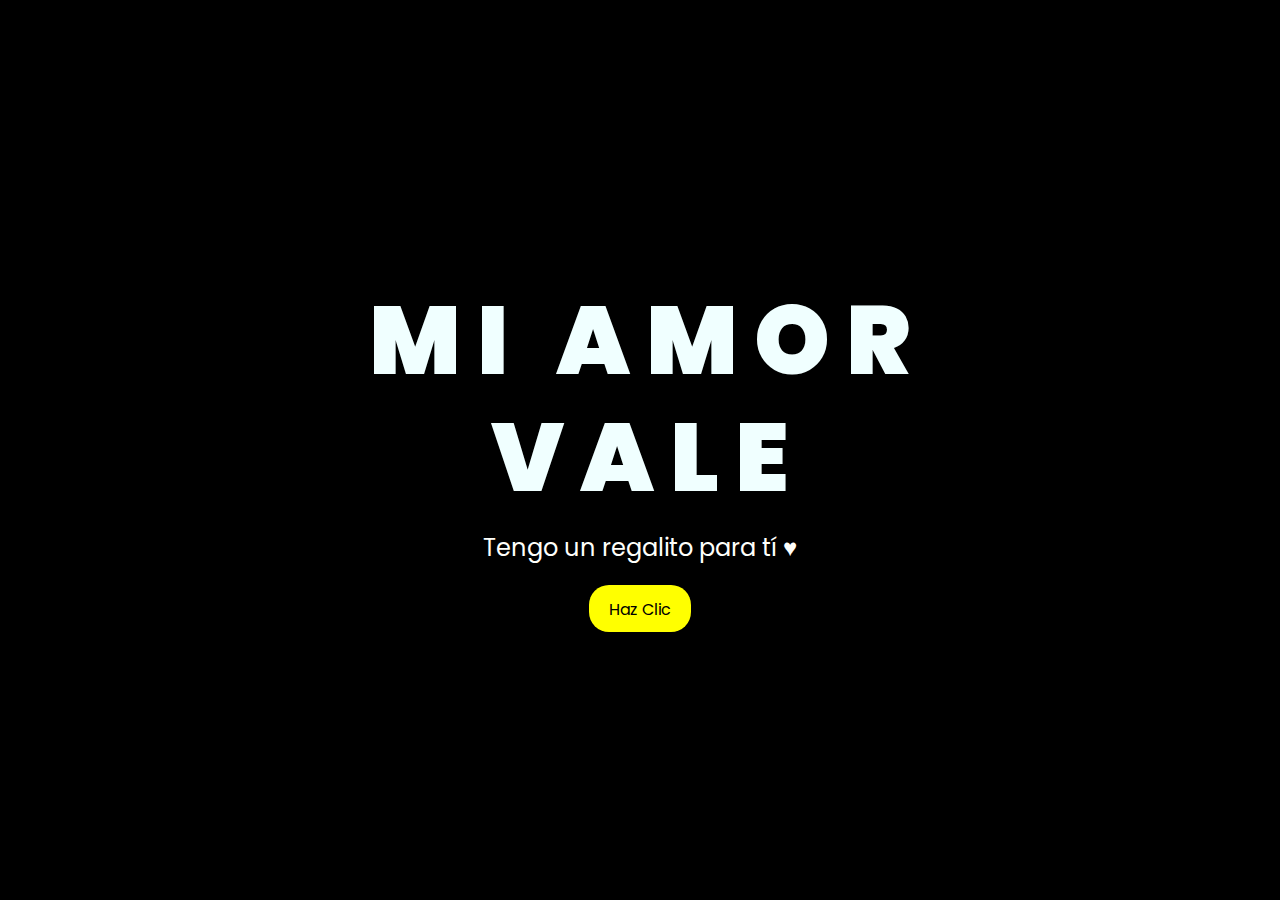
<file: index.html>
<!DOCTYPE html>
<html lang="en">

<head>
    <meta charset="UTF-8">
    <meta http-equiv="X-UA-Compatible" content="IE=edge">
    <meta name="viewport" content="width=device-width, initial-scale=1.0">
    <link rel="stylesheet" href="css/style.css">
    <link rel="icon" href="img/flowers.png" type="image/x-icon">
    <title>FLORES</title>
</head>

<body>
    <div class="greetings">

        <span>M</span>
        <span>I</span>
        &nbsp;
        <span>A</span>
        <span>M</span>
        <span>O</span>
        <span>R</span>

    </div>
    <div class="greetings np">

        <span>V</span>
        <span>A</span>
        <span>L</span>
        <span>E</span>
    </div>

    <div class="greetings">
        <span></span>
        <span></span>
        <span></span>
        <span></span>
        <span></span>
        <span></span>
        <span></span>
    </div>

    <div class="description">
        <span>Tengo un regalito para tí ♥</span>
    </div>
    <div class="button">
        <button>
            <a href="FLORES.html">Haz Clic</a>
        </button>

    </div>
</body>

</html>
</file>
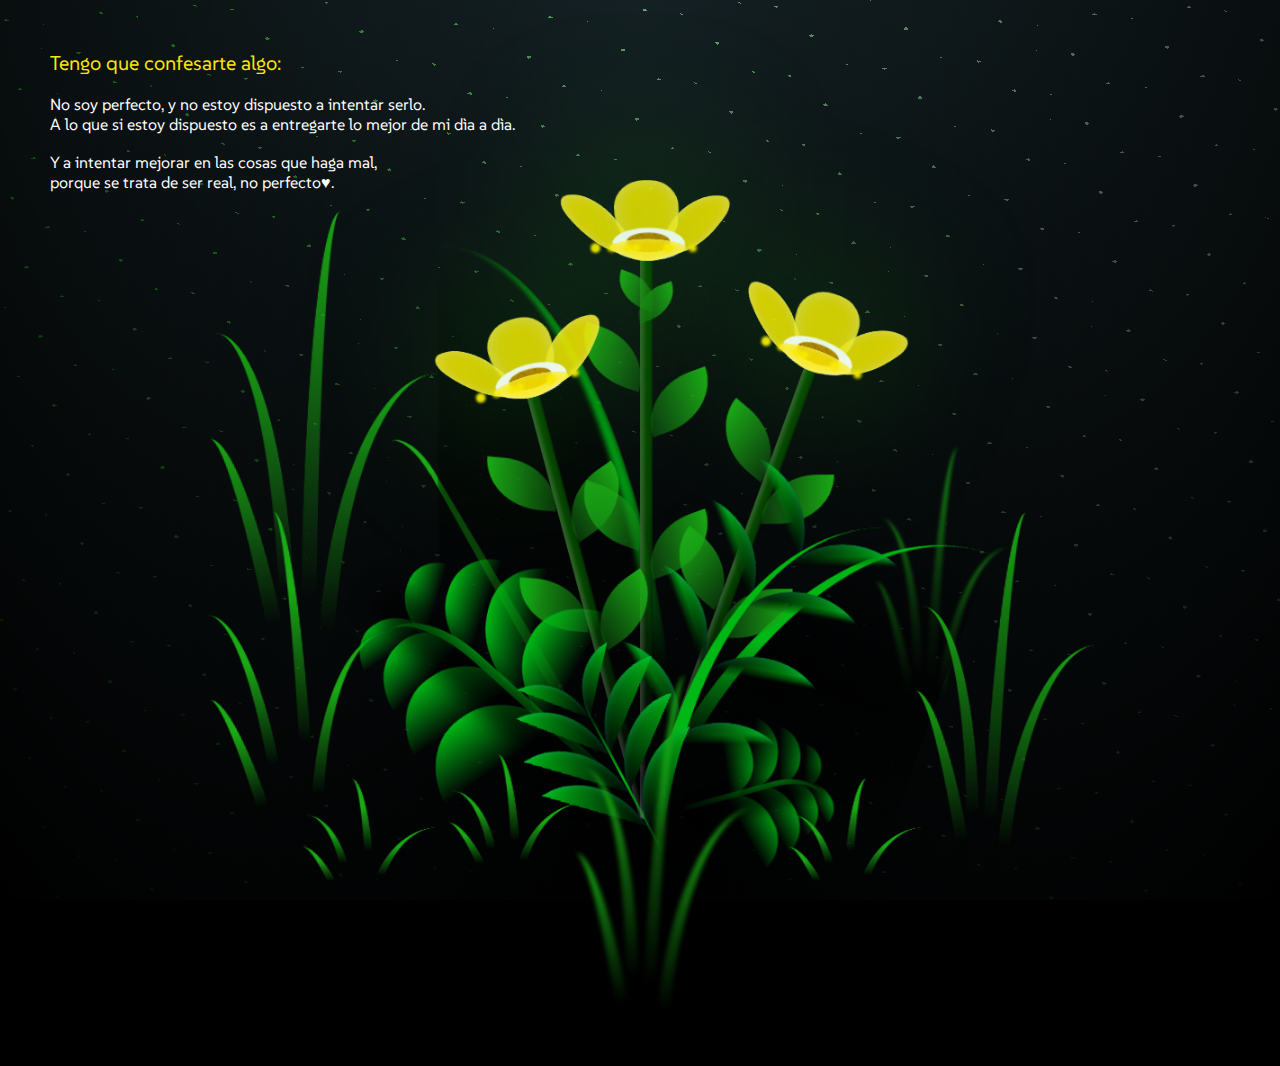
<file: FLORES.html>
<!DOCTYPE html>
<html lang="en">

<head>
  <meta charset="UTF-8">
  <meta http-equiv="X-UA-Compatible" content="IE=edge">
  <meta name="viewport" content="width=device-width, initial-scale=1.0">
  <link rel="stylesheet" href="css/main.css">
  <link rel="icon" href="img/flowers.png" type="image/x-icon">
  <title>FLORES</title>
</head>

<body class="container">

  <div class="night">
    <p>Tengo que confesarte algo:</p>
    <br>
    <p>No soy perfecto, y no estoy dispuesto a intentar serlo.</p>
    <p>A lo que si estoy dispuesto es a entregarte lo mejor de mi dìa a dìa.</p>
    <br>
    <p>Y a intentar mejorar en las cosas que haga mal,</p>
    <p>porque se trata de ser real, no perfecto♥.</p>
  </div>

  <div class="flowers">
    <div class="flower flower--1">
      <div class="flower__leafs flower__leafs--1">
        <div class="flower__leaf flower__leaf--1"></div>
        <div class="flower__leaf flower__leaf--2"></div>
        <div class="flower__leaf flower__leaf--3"></div>
        <div class="flower__leaf flower__leaf--4"></div>
        <div class="flower__white-circle"></div>

        <div class="flower__light flower__light--1"></div>
        <div class="flower__light flower__light--2"></div>
        <div class="flower__light flower__light--3"></div>
        <div class="flower__light flower__light--4"></div>
        <div class="flower__light flower__light--5"></div>
        <div class="flower__light flower__light--6"></div>
        <div class="flower__light flower__light--7"></div>
        <div class="flower__light flower__light--8"></div>

      </div>
      <div class="flower__line">
        <div class="flower__line__leaf flower__line__leaf--1"></div>
        <div class="flower__line__leaf flower__line__leaf--2"></div>
        <div class="flower__line__leaf flower__line__leaf--3"></div>
        <div class="flower__line__leaf flower__line__leaf--4"></div>
        <div class="flower__line__leaf flower__line__leaf--5"></div>
        <div class="flower__line__leaf flower__line__leaf--6"></div>
      </div>
    </div>

    <div class="flower flower--2">
      <div class="flower__leafs flower__leafs--2">
        <div class="flower__leaf flower__leaf--1"></div>
        <div class="flower__leaf flower__leaf--2"></div>
        <div class="flower__leaf flower__leaf--3"></div>
        <div class="flower__leaf flower__leaf--4"></div>
        <div class="flower__white-circle"></div>

        <div class="flower__light flower__light--1"></div>
        <div class="flower__light flower__light--2"></div>
        <div class="flower__light flower__light--3"></div>
        <div class="flower__light flower__light--4"></div>
        <div class="flower__light flower__light--5"></div>
        <div class="flower__light flower__light--6"></div>
        <div class="flower__light flower__light--7"></div>
        <div class="flower__light flower__light--8"></div>

      </div>
      <div class="flower__line">
        <div class="flower__line__leaf flower__line__leaf--1"></div>
        <div class="flower__line__leaf flower__line__leaf--2"></div>
        <div class="flower__line__leaf flower__line__leaf--3"></div>
        <div class="flower__line__leaf flower__line__leaf--4"></div>
      </div>
    </div>

    <div class="flower flower--3">
      <div class="flower__leafs flower__leafs--3">
        <div class="flower__leaf flower__leaf--1"></div>
        <div class="flower__leaf flower__leaf--2"></div>
        <div class="flower__leaf flower__leaf--3"></div>
        <div class="flower__leaf flower__leaf--4"></div>
        <div class="flower__white-circle"></div>

        <div class="flower__light flower__light--1"></div>
        <div class="flower__light flower__light--2"></div>
        <div class="flower__light flower__light--3"></div>
        <div class="flower__light flower__light--4"></div>
        <div class="flower__light flower__light--5"></div>
        <div class="flower__light flower__light--6"></div>
        <div class="flower__light flower__light--7"></div>
        <div class="flower__light flower__light--8"></div>

      </div>
      <div class="flower__line">
        <div class="flower__line__leaf flower__line__leaf--1"></div>
        <div class="flower__line__leaf flower__line__leaf--2"></div>
        <div class="flower__line__leaf flower__line__leaf--3"></div>
        <div class="flower__line__leaf flower__line__leaf--4"></div>
      </div>
    </div>

    <div class="grow-ans" style="--d:1.2s">
      <div class="flower__g-long">
        <div class="flower__g-long__top"></div>
        <div class="flower__g-long__bottom"></div>
      </div>
    </div>

    <div class="growing-grass">
      <div class="flower__grass flower__grass--1">
        <div class="flower__grass--top"></div>
        <div class="flower__grass--bottom"></div>
        <div class="flower__grass__leaf flower__grass__leaf--1"></div>
        <div class="flower__grass__leaf flower__grass__leaf--2"></div>
        <div class="flower__grass__leaf flower__grass__leaf--3"></div>
        <div class="flower__grass__leaf flower__grass__leaf--4"></div>
        <div class="flower__grass__leaf flower__grass__leaf--5"></div>
        <div class="flower__grass__leaf flower__grass__leaf--6"></div>
        <div class="flower__grass__leaf flower__grass__leaf--7"></div>
        <div class="flower__grass__leaf flower__grass__leaf--8"></div>
        <div class="flower__grass__overlay"></div>
      </div>
    </div>

    <div class="growing-grass">
      <div class="flower__grass flower__grass--2">
        <div class="flower__grass--top"></div>
        <div class="flower__grass--bottom"></div>
        <div class="flower__grass__leaf flower__grass__leaf--1"></div>
        <div class="flower__grass__leaf flower__grass__leaf--2"></div>
        <div class="flower__grass__leaf flower__grass__leaf--3"></div>
        <div class="flower__grass__leaf flower__grass__leaf--4"></div>
        <div class="flower__grass__leaf flower__grass__leaf--5"></div>
        <div class="flower__grass__leaf flower__grass__leaf--6"></div>
        <div class="flower__grass__leaf flower__grass__leaf--7"></div>
        <div class="flower__grass__leaf flower__grass__leaf--8"></div>
        <div class="flower__grass__overlay"></div>
      </div>
    </div>

    <div class="grow-ans" style="--d:2.4s">
      <div class="flower__g-right flower__g-right--1">
        <div class="leaf"></div>
      </div>
    </div>

    <div class="grow-ans" style="--d:2.8s">
      <div class="flower__g-right flower__g-right--2">
        <div class="leaf"></div>
      </div>
    </div>

    <div class="grow-ans" style="--d:2.8s">
      <div class="flower__g-front">
        <div class="flower__g-front__leaf-wrapper flower__g-front__leaf-wrapper--1">
          <div class="flower__g-front__leaf"></div>
        </div>
        <div class="flower__g-front__leaf-wrapper flower__g-front__leaf-wrapper--2">
          <div class="flower__g-front__leaf"></div>
        </div>
        <div class="flower__g-front__leaf-wrapper flower__g-front__leaf-wrapper--3">
          <div class="flower__g-front__leaf"></div>
        </div>
        <div class="flower__g-front__leaf-wrapper flower__g-front__leaf-wrapper--4">
          <div class="flower__g-front__leaf"></div>
        </div>
        <div class="flower__g-front__leaf-wrapper flower__g-front__leaf-wrapper--5">
          <div class="flower__g-front__leaf"></div>
        </div>
        <div class="flower__g-front__leaf-wrapper flower__g-front__leaf-wrapper--6">
          <div class="flower__g-front__leaf"></div>
        </div>
        <div class="flower__g-front__leaf-wrapper flower__g-front__leaf-wrapper--7">
          <div class="flower__g-front__leaf"></div>
        </div>
        <div class="flower__g-front__leaf-wrapper flower__g-front__leaf-wrapper--8">
          <div class="flower__g-front__leaf"></div>
        </div>
        <div class="flower__g-front__line"></div>
      </div>
    </div>

    <div class="grow-ans" style="--d:3.2s">
      <div class="flower__g-fr">
        <div class="leaf"></div>
        <div class="flower__g-fr__leaf flower__g-fr__leaf--1"></div>
        <div class="flower__g-fr__leaf flower__g-fr__leaf--2"></div>
        <div class="flower__g-fr__leaf flower__g-fr__leaf--3"></div>
        <div class="flower__g-fr__leaf flower__g-fr__leaf--4"></div>
        <div class="flower__g-fr__leaf flower__g-fr__leaf--5"></div>
        <div class="flower__g-fr__leaf flower__g-fr__leaf--6"></div>
        <div class="flower__g-fr__leaf flower__g-fr__leaf--7"></div>
        <div class="flower__g-fr__leaf flower__g-fr__leaf--8"></div>
      </div>
    </div>

    <div class="long-g long-g--0">
      <div class="grow-ans" style="--d:3s">
        <div class="leaf leaf--0"></div>
      </div>
      <div class="grow-ans" style="--d:2.2s">
        <div class="leaf leaf--1"></div>
      </div>
      <div class="grow-ans" style="--d:3.4s">
        <div class="leaf leaf--2"></div>
      </div>
      <div class="grow-ans" style="--d:3.6s">
        <div class="leaf leaf--3"></div>
      </div>
    </div>

    <div class="long-g long-g--1">
      <div class="grow-ans" style="--d:3.6s">
        <div class="leaf leaf--0"></div>
      </div>
      <div class="grow-ans" style="--d:3.8s">
        <div class="leaf leaf--1"></div>
      </div>
      <div class="grow-ans" style="--d:4s">
        <div class="leaf leaf--2"></div>
      </div>
      <div class="grow-ans" style="--d:4.2s">
        <div class="leaf leaf--3"></div>
      </div>
    </div>

    <div class="long-g long-g--2">
      <div class="grow-ans" style="--d:4s">
        <div class="leaf leaf--0"></div>
      </div>
      <div class="grow-ans" style="--d:4.2s">
        <div class="leaf leaf--1"></div>
      </div>
      <div class="grow-ans" style="--d:4.4s">
        <div class="leaf leaf--2"></div>
      </div>
      <div class="grow-ans" style="--d:4.6s">
        <div class="leaf leaf--3"></div>
      </div>
    </div>

    <div class="long-g long-g--3">
      <div class="grow-ans" style="--d:4s">
        <div class="leaf leaf--0"></div>
      </div>
      <div class="grow-ans" style="--d:4.2s">
        <div class="leaf leaf--1"></div>
      </div>
      <div class="grow-ans" style="--d:3s">
        <div class="leaf leaf--2"></div>
      </div>
      <div class="grow-ans" style="--d:3.6s">
        <div class="leaf leaf--3"></div>
      </div>
    </div>

    <div class="long-g long-g--4">
      <div class="grow-ans" style="--d:4s">
        <div class="leaf leaf--0"></div>
      </div>
      <div class="grow-ans" style="--d:4.2s">
        <div class="leaf leaf--1"></div>
      </div>
      <div class="grow-ans" style="--d:3s">
        <div class="leaf leaf--2"></div>
      </div>
      <div class="grow-ans" style="--d:3.6s">
        <div class="leaf leaf--3"></div>
      </div>
    </div>

    <div class="long-g long-g--5">
      <div class="grow-ans" style="--d:4s">
        <div class="leaf leaf--0"></div>
      </div>
      <div class="grow-ans" style="--d:4.2s">
        <div class="leaf leaf--1"></div>
      </div>
      <div class="grow-ans" style="--d:3s">
        <div class="leaf leaf--2"></div>
      </div>
      <div class="grow-ans" style="--d:3.6s">
        <div class="leaf leaf--3"></div>
      </div>
    </div>

    <div class="long-g long-g--6">
      <div class="grow-ans" style="--d:4.2s">
        <div class="leaf leaf--0"></div>
      </div>
      <div class="grow-ans" style="--d:4.4s">
        <div class="leaf leaf--1"></div>
      </div>
      <div class="grow-ans" style="--d:4.6s">
        <div class="leaf leaf--2"></div>
      </div>
      <div class="grow-ans" style="--d:4.8s">
        <div class="leaf leaf--3"></div>
      </div>
    </div>

    <div class="long-g long-g--7">
      <div class="grow-ans" style="--d:3s">
        <div class="leaf leaf--0"></div>
      </div>
      <div class="grow-ans" style="--d:3.2s">
        <div class="leaf leaf--1"></div>
      </div>
      <div class="grow-ans" style="--d:3.5s">
        <div class="leaf leaf--2"></div>
      </div>
      <div class="grow-ans" style="--d:3.6s">
        <div class="leaf leaf--3"></div>
      </div>
    </div>
  </div>

  <script src="main.js"></script>
</body>

</html>
</file>
<file: css/style.css>
@import url("https://fonts.googleapis.com/css2?family=Poppins:ital,wght@0,500;1,900&display=swap");
* {
  font-family: "Poppins", cursive;
  margin: 0;
  padding: 0;
  box-sizing: border-box;
}
body {
  color: azure;
  width: 100%;
  height: 100vh;
  display: flex;
  flex-direction: column;
  align-items: center;
  justify-content: center;
  background-color: black;
}
.greetings {
  font-size: 6rem;
  font-weight: 900;
}
.np {
  margin-top: -1.8rem;
}
.greetings > span {
  animation: glow 2.5s ease-in-out infinite;
}
@keyframes glow {
  0%,
  100% {
    color: #fff;
    text-shadow: 0 0 12px #fbff00, 0 0 50px #fbff00, 0 0 100px #fbff00;
  }
  10%,
  90% {
    color: #696565;
    text-shadow: none;
  }
}
.greetings > span:nth-child(2) {
  animation-delay: 0.2s;
}
.greetings > span:nth-child(3) {
  animation-delay: 0.4s;
}
.greetings > span:nth-child(4) {
  animation-delay: 0.6s;
}
.greetings > span:nth-child(5) {
  animation-delay: 0.8s;
}

.description {
  font-size: 1.5rem;
  margin-bottom: 20px;
}

.button a {
  text-decoration: none;
  font-size: 1rem;
  color: #111;
}

@media screen and (max-width: 574px) {
  .greetings {
    display: block;
    font-size: 3rem;
    font-weight: 500;
    text-align: center;
  }
  .description {
    font-size: 1rem;
  }

  .button a {
    font-size: 0.5rem;
  }
}

.description {
  color: #fffffb;
}

/* Estilo para el botón */
.button button {
  background-color: yellow; /* Fondo amarillo */
  border: none; /* Sin bordes */
  padding: 10px 20px; /* Ajusta el relleno según tu preferencia */
  font-size: 18px; /* Tamaño de fuente */
  cursor: pointer;
  position: relative; /* Necesario para el resplandor */
  border-radius: 20px; /* Esquinas redondeadas */
  transition: background-color 0.3s ease-in-out; /* Transición suave para el color de fondo */
}

/* Estilo para el enlace dentro del botón */
.button button a {
  text-decoration: none; /* Elimina el subrayado del enlace */
  color: inherit; /* Hereda el color del texto del botón */
}

/* Efecto de resplandor al pasar el cursor sobre el botón */
.button button:hover {
  background-color: orange; /* Cambia el color de fondo al pasar el mouse a naranja */
}
</file>
<file: css/main.css>
@import url("https://fonts.googleapis.com/css2?family=SUSE:wght@100..800&display=swap");
*,
*::after,
*::before {
  padding: 0;
  margin: 0;
  box-sizing: border-box;
}

:root {
  --dark-color: #000;
}

body {
  display: flex;
  align-items: flex-end;
  justify-content: center;
  min-height: 100vh;
  background-color: var(--dark-color);
  overflow: hidden;
  perspective: 1000px;
}

.night {
  position: fixed;
  left: 50%;
  top: 0;
  transform: translateX(-50%);
  width: 100%;
  height: 100%;
  background-image: radial-gradient(
      ellipse at top,
      transparent 0%,
      var(--dark-color)
    ),
    radial-gradient(
      ellipse at bottom,
      var(--dark-color),
      rgba(145, 233, 255, 0.2)
    ),
    repeating-linear-gradient(
      220deg,
      rgb(0, 0, 0) 0px,
      rgb(0, 0, 0) 19px,
      transparent 19px,
      transparent 22px
    ),
    repeating-linear-gradient(
      189deg,
      rgb(0, 0, 0) 0px,
      rgb(0, 0, 0) 19px,
      transparent 19px,
      transparent 22px
    ),
    repeating-linear-gradient(
      148deg,
      rgb(0, 0, 0) 0px,
      rgb(0, 0, 0) 19px,
      transparent 19px,
      transparent 22px
    ),
    linear-gradient(90deg, rgb(21, 255, 0), rgb(240, 240, 240));
}
.night p {
  font-family: "SUSE", sans-serif;
  position: relative;
  top: 50px;
  left: 50px;
  color: white;
  animation: ea 4s ease;
}
.night p:first-child {
  font-size: 20px;
  color: #fce700;
}
@keyframes ea {
  0% {
    scale: 0;
  }
  100% {
    scale: 1;
  }
}
@media (width <600px) {
  .night p {
    top: 50px;
    left: 10px;
  }
}
.flowers {
  position: relative;
  transform: scale(0.9);
}

.flower {
  position: absolute;
  bottom: 10vmin;
  transform-origin: bottom center;
  z-index: 10;
  --fl-speed: 0.8s;
}
.flower--1 {
  -webkit-animation: moving-flower-1 4s linear infinite;
  animation: moving-flower-1 4s linear infinite;
}
.flower--1 .flower__line {
  height: 70vmin;
  -webkit-animation-delay: 0.3s;
  animation-delay: 0.3s;
}
.flower--1 .flower__line__leaf--1 {
  -webkit-animation: blooming-leaf-right var(--fl-speed) 1.6s backwards;
  animation: blooming-leaf-right var(--fl-speed) 1.6s backwards;
}
.flower--1 .flower__line__leaf--2 {
  -webkit-animation: blooming-leaf-right var(--fl-speed) 1.4s backwards;
  animation: blooming-leaf-right var(--fl-speed) 1.4s backwards;
}
.flower--1 .flower__line__leaf--3 {
  -webkit-animation: blooming-leaf-left var(--fl-speed) 1.2s backwards;
  animation: blooming-leaf-left var(--fl-speed) 1.2s backwards;
}
.flower--1 .flower__line__leaf--4 {
  -webkit-animation: blooming-leaf-left var(--fl-speed) 1s backwards;
  animation: blooming-leaf-left var(--fl-speed) 1s backwards;
}
.flower--1 .flower__line__leaf--5 {
  -webkit-animation: blooming-leaf-right var(--fl-speed) 1.8s backwards;
  animation: blooming-leaf-right var(--fl-speed) 1.8s backwards;
}
.flower--1 .flower__line__leaf--6 {
  -webkit-animation: blooming-leaf-left var(--fl-speed) 2s backwards;
  animation: blooming-leaf-left var(--fl-speed) 2s backwards;
}
.flower--2 {
  left: 50%;
  transform: rotate(20deg);
  -webkit-animation: moving-flower-2 4s linear infinite;
  animation: moving-flower-2 4s linear infinite;
}
.flower--2 .flower__line {
  height: 60vmin;
  -webkit-animation-delay: 0.6s;
  animation-delay: 0.6s;
}
.flower--2 .flower__line__leaf--1 {
  -webkit-animation: blooming-leaf-right var(--fl-speed) 1.9s backwards;
  animation: blooming-leaf-right var(--fl-speed) 1.9s backwards;
}
.flower--2 .flower__line__leaf--2 {
  -webkit-animation: blooming-leaf-right var(--fl-speed) 1.7s backwards;
  animation: blooming-leaf-right var(--fl-speed) 1.7s backwards;
}
.flower--2 .flower__line__leaf--3 {
  -webkit-animation: blooming-leaf-left var(--fl-speed) 1.5s backwards;
  animation: blooming-leaf-left var(--fl-speed) 1.5s backwards;
}
.flower--2 .flower__line__leaf--4 {
  -webkit-animation: blooming-leaf-left var(--fl-speed) 1.3s backwards;
  animation: blooming-leaf-left var(--fl-speed) 1.3s backwards;
}
.flower--3 {
  left: 50%;
  transform: rotate(-15deg);
  -webkit-animation: moving-flower-3 4s linear infinite;
  animation: moving-flower-3 4s linear infinite;
}
.flower--3 .flower__line {
  -webkit-animation-delay: 0.9s;
  animation-delay: 0.9s;
}
.flower--3 .flower__line__leaf--1 {
  -webkit-animation: blooming-leaf-right var(--fl-speed) 2.5s backwards;
  animation: blooming-leaf-right var(--fl-speed) 2.5s backwards;
}
.flower--3 .flower__line__leaf--2 {
  -webkit-animation: blooming-leaf-right var(--fl-speed) 2.3s backwards;
  animation: blooming-leaf-right var(--fl-speed) 2.3s backwards;
}
.flower--3 .flower__line__leaf--3 {
  -webkit-animation: blooming-leaf-left var(--fl-speed) 2.1s backwards;
  animation: blooming-leaf-left var(--fl-speed) 2.1s backwards;
}
.flower--3 .flower__line__leaf--4 {
  -webkit-animation: blooming-leaf-left var(--fl-speed) 1.9s backwards;
  animation: blooming-leaf-left var(--fl-speed) 1.9s backwards;
}
.flower__leafs {
  position: relative;
  -webkit-animation: blooming-flower 2s backwards;
  animation: blooming-flower 2s backwards;
}
.flower__leafs--1 {
  -webkit-animation-delay: 1.1s;
  animation-delay: 1.1s;
}
.flower__leafs--2 {
  -webkit-animation-delay: 1.4s;
  animation-delay: 1.4s;
}
.flower__leafs--3 {
  -webkit-animation-delay: 1.7s;
  animation-delay: 1.7s;
}
.flower__leafs::after {
  content: "";
  position: absolute;
  left: 0;
  top: 0;
  transform: translate(-50%, -100%);
  width: 8vmin;
  height: 8vmin;
  background-color: #1aaa15;
  filter: blur(10vmin);
}
.flower__leaf {
  position: absolute;
  bottom: 0;
  left: 50%;
  width: 8vmin;
  height: 11vmin;
  border-radius: 51% 49% 47% 53%/44% 45% 55% 69%;
  background-color: #1aaa15;
  background-image: linear-gradient(to top, #fce700, #fce700);
  transform-origin: bottom center;
  opacity: 0.9;
  box-shadow: inset 0 0 2vmin rgba(255, 255, 255, 0.5);
}
.flower__leaf--1 {
  transform: translate(-10%, 1%) rotateY(40deg) rotateX(-50deg);
}
.flower__leaf--2 {
  transform: translate(-50%, -4%) rotateX(40deg);
}
.flower__leaf--3 {
  transform: translate(-90%, 0%) rotateY(45deg) rotateX(50deg);
}
.flower__leaf--4 {
  width: 8vmin;
  height: 8vmin;
  transform-origin: bottom left;
  border-radius: 4vmin 10vmin 4vmin 4vmin;
  transform: translate(0%, 18%) rotateX(70deg) rotate(-43deg);
  background-image: linear-gradient(to top, #fce700, #fce700);
  z-index: 1;
  opacity: 0.8;
}
.flower__white-circle {
  position: absolute;
  left: -3.5vmin;
  top: -3vmin;
  width: 9vmin;
  height: 4vmin;
  border-radius: 50%;
  background-color: #ffffff;
}
.flower__white-circle::after {
  content: "";
  position: absolute;
  left: 50%;
  top: 45%;
  transform: translate(-50%, -50%);
  width: 60%;
  height: 60%;
  border-radius: inherit;
  background-image: repeating-linear-gradient(
      135deg,
      rgba(0, 0, 0, 0.03) 0px,
      rgba(0, 0, 0, 0.03) 1px,
      transparent 1px,
      transparent 12px
    ),
    repeating-linear-gradient(
      45deg,
      rgba(0, 0, 0, 0.03) 0px,
      rgba(0, 0, 0, 0.03) 1px,
      transparent 1px,
      transparent 12px
    ),
    repeating-linear-gradient(
      67.5deg,
      rgba(0, 0, 0, 0.03) 0px,
      rgba(0, 0, 0, 0.03) 1px,
      transparent 1px,
      transparent 12px
    ),
    repeating-linear-gradient(
      135deg,
      rgba(0, 0, 0, 0.03) 0px,
      rgba(0, 0, 0, 0.03) 1px,
      transparent 1px,
      transparent 12px
    ),
    repeating-linear-gradient(
      45deg,
      rgba(0, 0, 0, 0.03) 0px,
      rgba(0, 0, 0, 0.03) 1px,
      transparent 1px,
      transparent 12px
    ),
    repeating-linear-gradient(
      112.5deg,
      rgba(0, 0, 0, 0.03) 0px,
      rgba(0, 0, 0, 0.03) 1px,
      transparent 1px,
      transparent 12px
    ),
    repeating-linear-gradient(
      112.5deg,
      rgba(0, 0, 0, 0.03) 0px,
      rgba(0, 0, 0, 0.03) 1px,
      transparent 1px,
      transparent 12px
    ),
    repeating-linear-gradient(
      45deg,
      rgba(0, 0, 0, 0.03) 0px,
      rgba(0, 0, 0, 0.03) 1px,
      transparent 1px,
      transparent 12px
    ),
    repeating-linear-gradient(
      22.5deg,
      rgba(0, 0, 0, 0.03) 0px,
      rgba(0, 0, 0, 0.03) 1px,
      transparent 1px,
      transparent 12px
    ),
    repeating-linear-gradient(
      45deg,
      rgba(0, 0, 0, 0.03) 0px,
      rgba(0, 0, 0, 0.03) 1px,
      transparent 1px,
      transparent 12px
    ),
    repeating-linear-gradient(
      22.5deg,
      rgba(0, 0, 0, 0.03) 0px,
      rgba(0, 0, 0, 0.03) 1px,
      transparent 1px,
      transparent 12px
    ),
    repeating-linear-gradient(
      135deg,
      rgba(0, 0, 0, 0.03) 0px,
      rgba(0, 0, 0, 0.03) 1px,
      transparent 1px,
      transparent 12px
    ),
    repeating-linear-gradient(
      157.5deg,
      rgba(0, 0, 0, 0.03) 0px,
      rgba(0, 0, 0, 0.03) 1px,
      transparent 1px,
      transparent 12px
    ),
    repeating-linear-gradient(
      67.5deg,
      rgba(0, 0, 0, 0.03) 0px,
      rgba(0, 0, 0, 0.03) 1px,
      transparent 1px,
      transparent 12px
    ),
    repeating-linear-gradient(
      67.5deg,
      rgba(0, 0, 0, 0.03) 0px,
      rgba(0, 0, 0, 0.03) 1px,
      transparent 1px,
      transparent 12px
    ),
    linear-gradient(90deg, rgb(190, 133, 0), rgb(190, 133, 0));
}
.flower__line {
  height: 55vmin;
  width: 1.5vmin;
  background-image: linear-gradient(
      to left,
      rgba(0, 0, 0, 0.2),
      transparent,
      rgba(255, 255, 255, 0.2)
    ),
    linear-gradient(to top, transparent 10%, #064600, #064600);
  box-shadow: inset 0 0 2px rgba(0, 0, 0, 0.5);
  -webkit-animation: grow-flower-tree 4s backwards;
  animation: grow-flower-tree 4s backwards;
}
.flower__line__leaf {
  --w: 7vmin;
  --h: calc(var(--w) + 2vmin);
  position: absolute;
  top: 20%;
  left: 90%;
  width: var(--w);
  height: var(--h);
  border-top-right-radius: var(--h);
  border-bottom-left-radius: var(--h);
  background-image: linear-gradient(to top, rgba(20, 122, 20, 0.4), #1aaa15);
}
.flower__line__leaf--1 {
  transform: rotate(70deg) rotateY(30deg);
}
.flower__line__leaf--2 {
  top: 45%;
  transform: rotate(70deg) rotateY(30deg);
}
.flower__line__leaf--3,
.flower__line__leaf--4,
.flower__line__leaf--6 {
  border-top-right-radius: 0;
  border-bottom-left-radius: 0;
  border-top-left-radius: var(--h);
  border-bottom-right-radius: var(--h);
  left: -460%;
  top: 12%;
  transform: rotate(-70deg) rotateY(30deg);
}
.flower__line__leaf--4 {
  top: 40%;
}
.flower__line__leaf--5 {
  top: 0;
  transform-origin: left;
  transform: rotate(70deg) rotateY(30deg) scale(0.6);
}
.flower__line__leaf--6 {
  top: -2%;
  left: -450%;
  transform-origin: right;
  transform: rotate(-70deg) rotateY(30deg) scale(0.6);
}
.flower__light {
  position: absolute;
  bottom: 0vmin;
  width: 1vmin;
  height: 1vmin;
  background-color: rgb(255, 251, 0);
  border-radius: 50%;
  filter: blur(0.2vmin);
  -webkit-animation: light-ans 4s linear infinite backwards;
  animation: light-ans 4s linear infinite backwards;
}
.flower__light:nth-child(odd) {
  background-color: #fce700;
}
.flower__light--1 {
  left: -2vmin;
  -webkit-animation-delay: 1s;
  animation-delay: 1s;
}
.flower__light--2 {
  left: 3vmin;
  -webkit-animation-delay: 0.5s;
  animation-delay: 0.5s;
}
.flower__light--3 {
  left: -6vmin;
  -webkit-animation-delay: 0.3s;
  animation-delay: 0.3s;
}
.flower__light--4 {
  left: 6vmin;
  -webkit-animation-delay: 0.9s;
  animation-delay: 0.9s;
}
.flower__light--5 {
  left: -1vmin;
  -webkit-animation-delay: 1.5s;
  animation-delay: 1.5s;
}
.flower__light--6 {
  left: -4vmin;
  -webkit-animation-delay: 3s;
  animation-delay: 3s;
}
.flower__light--7 {
  left: 3vmin;
  -webkit-animation-delay: 2s;
  animation-delay: 2s;
}
.flower__light--8 {
  left: -6vmin;
  -webkit-animation-delay: 3.5s;
  animation-delay: 3.5s;
}
.flower__grass {
  --c: #00b815;
  --line-w: 1.5vmin;
  position: absolute;
  bottom: 12vmin;
  left: -7vmin;
  display: flex;
  flex-direction: column;
  align-items: flex-end;
  z-index: 20;
  transform-origin: bottom center;
  transform: rotate(-48deg) rotateY(40deg);
}
.flower__grass--1 {
  -webkit-animation: moving-grass 2s linear infinite;
  animation: moving-grass 2s linear infinite;
}
.flower__grass--2 {
  left: 2vmin;
  bottom: 10vmin;
  transform: scale(0.5) rotate(75deg) rotateX(10deg) rotateY(-200deg);
  opacity: 0.8;
  z-index: 0;
  -webkit-animation: moving-grass--2 1.5s linear infinite;
  animation: moving-grass--2 1.5s linear infinite;
}
.flower__grass--top {
  width: 7vmin;
  height: 10vmin;
  border-top-right-radius: 100%;
  border-right: var(--line-w) solid var(--c);
  transform-origin: bottom center;
  transform: rotate(-2deg);
}
.flower__grass--bottom {
  margin-top: -2px;
  width: var(--line-w);
  height: 25vmin;
  background-image: linear-gradient(to top, transparent, var(--c));
}
.flower__grass__leaf {
  --size: 10vmin;
  position: absolute;
  width: calc(var(--size) * 2.1);
  height: var(--size);
  border-top-left-radius: var(--size);
  border-top-right-radius: var(--size);
  background-image: linear-gradient(
    to top,
    transparent,
    transparent 30%,
    var(--c)
  );
  z-index: 100;
}
.flower__grass__leaf--1 {
  top: -6%;
  left: 30%;
  --size: 6vmin;
  transform: rotate(-20deg);
  -webkit-animation: growing-grass-ans--1 2s 2.6s backwards;
  animation: growing-grass-ans--1 2s 2.6s backwards;
}
@-webkit-keyframes growing-grass-ans--1 {
  0% {
    transform-origin: bottom left;
    transform: rotate(-20deg) scale(0);
  }
}
@keyframes growing-grass-ans--1 {
  0% {
    transform-origin: bottom left;
    transform: rotate(-20deg) scale(0);
  }
}
.flower__grass__leaf--2 {
  top: -5%;
  left: -110%;
  --size: 6vmin;
  transform: rotate(10deg);
  -webkit-animation: growing-grass-ans--2 2s 2.4s linear backwards;
  animation: growing-grass-ans--2 2s 2.4s linear backwards;
}
@-webkit-keyframes growing-grass-ans--2 {
  0% {
    transform-origin: bottom right;
    transform: rotate(10deg) scale(0);
  }
}
@keyframes growing-grass-ans--2 {
  0% {
    transform-origin: bottom right;
    transform: rotate(10deg) scale(0);
  }
}
.flower__grass__leaf--3 {
  top: 5%;
  left: 60%;
  --size: 8vmin;
  transform: rotate(-18deg) rotateX(-20deg);
  -webkit-animation: growing-grass-ans--3 2s 2.2s linear backwards;
  animation: growing-grass-ans--3 2s 2.2s linear backwards;
}
@-webkit-keyframes growing-grass-ans--3 {
  0% {
    transform-origin: bottom left;
    transform: rotate(-18deg) rotateX(-20deg) scale(0);
  }
}
@keyframes growing-grass-ans--3 {
  0% {
    transform-origin: bottom left;
    transform: rotate(-18deg) rotateX(-20deg) scale(0);
  }
}
.flower__grass__leaf--4 {
  top: 6%;
  left: -135%;
  --size: 8vmin;
  transform: rotate(2deg);
  -webkit-animation: growing-grass-ans--4 2s 2s linear backwards;
  animation: growing-grass-ans--4 2s 2s linear backwards;
}
@-webkit-keyframes growing-grass-ans--4 {
  0% {
    transform-origin: bottom right;
    transform: rotate(2deg) scale(0);
  }
}
@keyframes growing-grass-ans--4 {
  0% {
    transform-origin: bottom right;
    transform: rotate(2deg) scale(0);
  }
}
.flower__grass__leaf--5 {
  top: 20%;
  left: 60%;
  --size: 10vmin;
  transform: rotate(-24deg) rotateX(-20deg);
  -webkit-animation: growing-grass-ans--5 2s 1.8s linear backwards;
  animation: growing-grass-ans--5 2s 1.8s linear backwards;
}
@-webkit-keyframes growing-grass-ans--5 {
  0% {
    transform-origin: bottom left;
    transform: rotate(-24deg) rotateX(-20deg) scale(0);
  }
}
@keyframes growing-grass-ans--5 {
  0% {
    transform-origin: bottom left;
    transform: rotate(-24deg) rotateX(-20deg) scale(0);
  }
}
.flower__grass__leaf--6 {
  top: 22%;
  left: -180%;
  --size: 10vmin;
  transform: rotate(10deg);
  -webkit-animation: growing-grass-ans--6 2s 1.6s linear backwards;
  animation: growing-grass-ans--6 2s 1.6s linear backwards;
}
@-webkit-keyframes growing-grass-ans--6 {
  0% {
    transform-origin: bottom right;
    transform: rotate(10deg) scale(0);
  }
}
@keyframes growing-grass-ans--6 {
  0% {
    transform-origin: bottom right;
    transform: rotate(10deg) scale(0);
  }
}
.flower__grass__leaf--7 {
  top: 39%;
  left: 70%;
  --size: 10vmin;
  transform: rotate(-10deg);
  -webkit-animation: growing-grass-ans--7 2s 1.4s linear backwards;
  animation: growing-grass-ans--7 2s 1.4s linear backwards;
}
@-webkit-keyframes growing-grass-ans--7 {
  0% {
    transform-origin: bottom left;
    transform: rotate(-10deg) scale(0);
  }
}
@keyframes growing-grass-ans--7 {
  0% {
    transform-origin: bottom left;
    transform: rotate(-10deg) scale(0);
  }
}
.flower__grass__leaf--8 {
  top: 40%;
  left: -215%;
  --size: 11vmin;
  transform: rotate(10deg);
  -webkit-animation: growing-grass-ans--8 2s 1.2s linear backwards;
  animation: growing-grass-ans--8 2s 1.2s linear backwards;
}
@-webkit-keyframes growing-grass-ans--8 {
  0% {
    transform-origin: bottom right;
    transform: rotate(10deg) scale(0);
  }
}
@keyframes growing-grass-ans--8 {
  0% {
    transform-origin: bottom right;
    transform: rotate(10deg) scale(0);
  }
}
.flower__grass__overlay {
  position: absolute;
  top: -10%;
  right: 0%;
  width: 100%;
  height: 100%;
  background-color: rgba(0, 0, 0, 0.6);
  filter: blur(1.5vmin);
  z-index: 100;
}
.flower__g-long {
  --w: 2vmin;
  --h: 6vmin;
  --c: #1aaa15;
  position: absolute;
  bottom: 10vmin;
  left: -3vmin;
  transform-origin: bottom center;
  transform: rotate(-30deg) rotateY(-20deg);
  display: flex;
  flex-direction: column;
  align-items: flex-end;
  -webkit-animation: flower-g-long-ans 3s linear infinite;
  animation: flower-g-long-ans 3s linear infinite;
}
@-webkit-keyframes flower-g-long-ans {
  0%,
  100% {
    transform: rotate(-30deg) rotateY(-20deg);
  }
  50% {
    transform: rotate(-32deg) rotateY(-20deg);
  }
}
@keyframes flower-g-long-ans {
  0%,
  100% {
    transform: rotate(-30deg) rotateY(-20deg);
  }
  50% {
    transform: rotate(-32deg) rotateY(-20deg);
  }
}
.flower__g-long__top {
  top: calc(var(--h) * -1);
  width: calc(var(--w) + 1vmin);
  height: var(--h);
  border-top-right-radius: 100%;
  border-right: 0.7vmin solid var(--c);
  transform: translate(-0.7vmin, 1vmin);
}
.flower__g-long__bottom {
  width: var(--w);
  height: 50vmin;
  transform-origin: bottom center;
  background-image: linear-gradient(to top, transparent 30%, var(--c));
  box-shadow: inset 0 0 2px rgba(0, 0, 0, 0.5);
  -webkit-clip-path: polygon(35% 0, 65% 1%, 100% 100%, 0% 100%);
  clip-path: polygon(35% 0, 65% 1%, 100% 100%, 0% 100%);
}
.flower__g-right {
  position: absolute;
  bottom: 6vmin;
  left: -2vmin;
  transform-origin: bottom left;
  transform: rotate(20deg);
}
.flower__g-right .leaf {
  width: 30vmin;
  height: 50vmin;
  border-top-left-radius: 100%;
  border-left: 2vmin solid #00b815;
  background-image: linear-gradient(
    to bottom,
    transparent,
    var(--dark-color) 60%
  );
  -webkit-mask-image: linear-gradient(to top, transparent 30%, #00b815 60%);
}
.flower__g-right--1 {
  -webkit-animation: flower-g-right-ans 2.5s linear infinite;
  animation: flower-g-right-ans 2.5s linear infinite;
}
.flower__g-right--2 {
  left: 5vmin;
  transform: rotateY(-180deg);
  -webkit-animation: flower-g-right-ans--2 3s linear infinite;
  animation: flower-g-right-ans--2 3s linear infinite;
}
.flower__g-right--2 .leaf {
  height: 75vmin;
  filter: blur(0.3vmin);
  opacity: 0.8;
}
@-webkit-keyframes flower-g-right-ans {
  0%,
  100% {
    transform: rotate(20deg);
  }
  50% {
    transform: rotate(24deg) rotateX(-20deg);
  }
}
@keyframes flower-g-right-ans {
  0%,
  100% {
    transform: rotate(20deg);
  }
  50% {
    transform: rotate(24deg) rotateX(-20deg);
  }
}
@-webkit-keyframes flower-g-right-ans--2 {
  0%,
  100% {
    transform: rotateY(-180deg) rotate(0deg) rotateX(-20deg);
  }
  50% {
    transform: rotateY(-180deg) rotate(6deg) rotateX(-20deg);
  }
}
@keyframes flower-g-right-ans--2 {
  0%,
  100% {
    transform: rotateY(-180deg) rotate(0deg) rotateX(-20deg);
  }
  50% {
    transform: rotateY(-180deg) rotate(6deg) rotateX(-20deg);
  }
}
.flower__g-front {
  position: absolute;
  bottom: 6vmin;
  left: 2.5vmin;
  z-index: 100;
  transform-origin: bottom center;
  transform: rotate(-28deg) rotateY(30deg) scale(1.04);
  -webkit-animation: flower__g-front-ans 2s linear infinite;
  animation: flower__g-front-ans 2s linear infinite;
}
@-webkit-keyframes flower__g-front-ans {
  0%,
  100% {
    transform: rotate(-28deg) rotateY(30deg) scale(1.04);
  }
  50% {
    transform: rotate(-35deg) rotateY(40deg) scale(1.04);
  }
}
@keyframes flower__g-front-ans {
  0%,
  100% {
    transform: rotate(-28deg) rotateY(30deg) scale(1.04);
  }
  50% {
    transform: rotate(-35deg) rotateY(40deg) scale(1.04);
  }
}
.flower__g-front__line {
  width: 0.3vmin;
  height: 20vmin;
  background-image: linear-gradient(
    to top,
    transparent,
    #00b815,
    transparent 100%
  );
  position: relative;
}
.flower__g-front__leaf-wrapper {
  position: absolute;
  top: 0;
  left: 0;
  transform-origin: bottom left;
  transform: rotate(10deg);
}
.flower__g-front__leaf-wrapper:nth-child(even) {
  left: 0vmin;
  transform: rotateY(-180deg) rotate(5deg);
  -webkit-animation: flower__g-front__leaf-left-ans 1s ease-in backwards;
  animation: flower__g-front__leaf-left-ans 1s ease-in backwards;
}
.flower__g-front__leaf-wrapper:nth-child(odd) {
  -webkit-animation: flower__g-front__leaf-ans 1s ease-in backwards;
  animation: flower__g-front__leaf-ans 1s ease-in backwards;
}
.flower__g-front__leaf-wrapper--1 {
  top: -8vmin;
  transform: scale(0.7);
  -webkit-animation: flower__g-front__leaf-ans 1s 5.5s ease-in backwards !important;
  animation: flower__g-front__leaf-ans 1s 5.5s ease-in backwards !important;
}
.flower__g-front__leaf-wrapper--2 {
  top: -8vmin;
  transform: rotateY(-180deg) scale(0.7) !important;
  -webkit-animation: flower__g-front__leaf-left-ans-2 1s 4.6s ease-in backwards !important;
  animation: flower__g-front__leaf-left-ans-2 1s 4.6s ease-in backwards !important;
}
.flower__g-front__leaf-wrapper--3 {
  top: -3vmin;
  -webkit-animation: flower__g-front__leaf-ans 1s 4.6s ease-in backwards;
  animation: flower__g-front__leaf-ans 1s 4.6s ease-in backwards;
}
.flower__g-front__leaf-wrapper--4 {
  top: -3vmin;
  transform: rotateY(-180deg) scale(0.9) !important;
  -webkit-animation: flower__g-front__leaf-left-ans-2 1s 4.6s ease-in backwards !important;
  animation: flower__g-front__leaf-left-ans-2 1s 4.6s ease-in backwards !important;
}
@-webkit-keyframes flower__g-front__leaf-left-ans-2 {
  0% {
    transform: rotateY(-180deg) scale(0);
  }
}
@keyframes flower__g-front__leaf-left-ans-2 {
  0% {
    transform: rotateY(-180deg) scale(0);
  }
}
.flower__g-front__leaf-wrapper--5,
.flower__g-front__leaf-wrapper--6 {
  top: 2vmin;
}
.flower__g-front__leaf-wrapper--7,
.flower__g-front__leaf-wrapper--8 {
  top: 6.5vmin;
}
.flower__g-front__leaf-wrapper--2 {
  -webkit-animation-delay: 5.2s !important;
  animation-delay: 5.2s !important;
}
.flower__g-front__leaf-wrapper--3 {
  -webkit-animation-delay: 4.9s !important;
  animation-delay: 4.9s !important;
}
.flower__g-front__leaf-wrapper--5 {
  -webkit-animation-delay: 4.3s !important;
  animation-delay: 4.3s !important;
}
.flower__g-front__leaf-wrapper--6 {
  -webkit-animation-delay: 4.1s !important;
  animation-delay: 4.1s !important;
}
.flower__g-front__leaf-wrapper--7 {
  -webkit-animation-delay: 3.8s !important;
  animation-delay: 3.8s !important;
}
.flower__g-front__leaf-wrapper--8 {
  -webkit-animation-delay: 3.5s !important;
  animation-delay: 3.5s !important;
}
@-webkit-keyframes flower__g-front__leaf-ans {
  0% {
    transform: rotate(10deg) scale(0);
  }
}
@keyframes flower__g-front__leaf-ans {
  0% {
    transform: rotate(10deg) scale(0);
  }
}
@-webkit-keyframes flower__g-front__leaf-left-ans {
  0% {
    transform: rotateY(-180deg) rotate(5deg) scale(0);
  }
}
@keyframes flower__g-front__leaf-left-ans {
  0% {
    transform: rotateY(-180deg) rotate(5deg) scale(0);
  }
}
.flower__g-front__leaf {
  width: 10vmin;
  height: 10vmin;
  border-radius: 100% 0% 0% 100%/100% 100% 0% 0%;
  box-shadow: inset 0 2px 1vmin hsla(184deg, 97%, 58%, 0.2);
  background-image: linear-gradient(
      to bottom left,
      transparent,
      var(--dark-color)
    ),
    linear-gradient(to bottom right, #00b815 50%, transparent 50%, transparent);
  -webkit-mask-image: linear-gradient(
    to bottom right,
    #00b815 50%,
    transparent 50%,
    transparent
  );
  mask-image: linear-gradient(
    to bottom right,
    #00b815 50%,
    transparent 50%,
    transparent
  );
}
.flower__g-fr {
  position: absolute;
  bottom: -4vmin;
  left: vmin;
  transform-origin: bottom left;
  z-index: 10;
  -webkit-animation: flower__g-fr-ans 2s linear infinite;
  animation: flower__g-fr-ans 2s linear infinite;
}
@-webkit-keyframes flower__g-fr-ans {
  0%,
  100% {
    transform: rotate(2deg);
  }
  50% {
    transform: rotate(4deg);
  }
}
@keyframes flower__g-fr-ans {
  0%,
  100% {
    transform: rotate(2deg);
  }
  50% {
    transform: rotate(4deg);
  }
}
.flower__g-fr .leaf {
  width: 30vmin;
  height: 50vmin;
  border-top-left-radius: 100%;
  border-left: 2vmin solid #00b815;
  -webkit-mask-image: linear-gradient(to top, transparent 25%, #00b815 50%);
  position: relative;
  z-index: 1;
}
.flower__g-fr__leaf {
  position: absolute;
  top: 0;
  left: 0;
  width: 10vmin;
  height: 10vmin;
  border-radius: 100% 0% 0% 100%/100% 100% 0% 0%;
  box-shadow: inset 0 2px 1vmin hsla(184deg, 97%, 58%, 0.2);
  background-image: linear-gradient(
      to bottom left,
      transparent,
      var(--dark-color) 98%
    ),
    linear-gradient(to bottom right, #00b815 45%, transparent 50%, transparent);
  -webkit-mask-image: linear-gradient(
    135deg,
    #00b815 40%,
    transparent 50%,
    transparent
  );
}
.flower__g-fr__leaf--1 {
  left: 20vmin;
  transform: rotate(45deg);
  -webkit-animation: flower__g-fr-leaft-ans-1 0.5s 5.2s linear backwards;
  animation: flower__g-fr-leaft-ans-1 0.5s 5.2s linear backwards;
}
@-webkit-keyframes flower__g-fr-leaft-ans-1 {
  0% {
    transform-origin: left;
    transform: rotate(45deg) scale(0);
  }
}
@keyframes flower__g-fr-leaft-ans-1 {
  0% {
    transform-origin: left;
    transform: rotate(45deg) scale(0);
  }
}
.flower__g-fr__leaf--2 {
  left: 12vmin;
  top: -7vmin;
  transform: rotate(25deg) rotateY(-180deg);
  -webkit-animation: flower__g-fr-leaft-ans-6 0.5s 5s linear backwards;
  animation: flower__g-fr-leaft-ans-6 0.5s 5s linear backwards;
}
.flower__g-fr__leaf--3 {
  left: 15vmin;
  top: 6vmin;
  transform: rotate(55deg);
  -webkit-animation: flower__g-fr-leaft-ans-5 0.5s 4.8s linear backwards;
  animation: flower__g-fr-leaft-ans-5 0.5s 4.8s linear backwards;
}
.flower__g-fr__leaf--4 {
  left: 6vmin;
  top: -2vmin;
  transform: rotate(25deg) rotateY(-180deg);
  -webkit-animation: flower__g-fr-leaft-ans-6 0.5s 4.6s linear backwards;
  animation: flower__g-fr-leaft-ans-6 0.5s 4.6s linear backwards;
}
.flower__g-fr__leaf--5 {
  left: 10vmin;
  top: 14vmin;
  transform: rotate(55deg);
  -webkit-animation: flower__g-fr-leaft-ans-5 0.5s 4.4s linear backwards;
  animation: flower__g-fr-leaft-ans-5 0.5s 4.4s linear backwards;
}
@-webkit-keyframes flower__g-fr-leaft-ans-5 {
  0% {
    transform-origin: left;
    transform: rotate(55deg) scale(0);
  }
}
@keyframes flower__g-fr-leaft-ans-5 {
  0% {
    transform-origin: left;
    transform: rotate(55deg) scale(0);
  }
}
.flower__g-fr__leaf--6 {
  left: 0vmin;
  top: 6vmin;
  transform: rotate(25deg) rotateY(-180deg);
  -webkit-animation: flower__g-fr-leaft-ans-6 0.5s 4.2s linear backwards;
  animation: flower__g-fr-leaft-ans-6 0.5s 4.2s linear backwards;
}
@-webkit-keyframes flower__g-fr-leaft-ans-6 {
  0% {
    transform-origin: right;
    transform: rotate(25deg) rotateY(-180deg) scale(0);
  }
}
@keyframes flower__g-fr-leaft-ans-6 {
  0% {
    transform-origin: right;
    transform: rotate(25deg) rotateY(-180deg) scale(0);
  }
}
.flower__g-fr__leaf--7 {
  left: 5vmin;
  top: 22vmin;
  transform: rotate(45deg);
  -webkit-animation: flower__g-fr-leaft-ans-7 0.5s 4s linear backwards;
  animation: flower__g-fr-leaft-ans-7 0.5s 4s linear backwards;
}
@-webkit-keyframes flower__g-fr-leaft-ans-7 {
  0% {
    transform-origin: left;
    transform: rotate(45deg) scale(0);
  }
}
@keyframes flower__g-fr-leaft-ans-7 {
  0% {
    transform-origin: left;
    transform: rotate(45deg) scale(0);
  }
}
.flower__g-fr__leaf--8 {
  left: -4vmin;
  top: 15vmin;
  transform: rotate(15deg) rotateY(-180deg);
  -webkit-animation: flower__g-fr-leaft-ans-8 0.5s 3.8s linear backwards;
  animation: flower__g-fr-leaft-ans-8 0.5s 3.8s linear backwards;
}
@-webkit-keyframes flower__g-fr-leaft-ans-8 {
  0% {
    transform-origin: right;
    transform: rotate(15deg) rotateY(-180deg) scale(0);
  }
}
@keyframes flower__g-fr-leaft-ans-8 {
  0% {
    transform-origin: right;
    transform: rotate(15deg) rotateY(-180deg) scale(0);
  }
}

.long-g {
  position: absolute;
  bottom: 25vmin;
  left: -42vmin;
  transform-origin: bottom left;
}
.long-g--1 {
  bottom: 0vmin;
  transform: scale(0.8) rotate(-5deg);
}
.long-g--1 .leaf {
  -webkit-mask-image: linear-gradient(
    to top,
    transparent 40%,
    #00b815 80%
  ) !important;
}
.long-g--1 .leaf--1 {
  --w: 5vmin;
  --h: 60vmin;
  left: -2vmin;
  transform: rotate(3deg) rotateY(-180deg);
}
.long-g--2,
.long-g--3 {
  bottom: -3vmin;
  left: -35vmin;
  transform-origin: center;
  transform: scale(0.6) rotateX(60deg);
}
.long-g--2 .leaf,
.long-g--3 .leaf {
  -webkit-mask-image: linear-gradient(
    to top,
    transparent 50%,
    #00b815 80%
  ) !important;
}
.long-g--2 .leaf--1,
.long-g--3 .leaf--1 {
  left: -1vmin;
  transform: rotateY(-180deg);
}
.long-g--3 {
  left: -17vmin;
  bottom: 0vmin;
}
.long-g--3 .leaf {
  -webkit-mask-image: linear-gradient(
    to top,
    transparent 40%,
    #00b815 80%
  ) !important;
}
.long-g--4 {
  left: 25vmin;
  bottom: -3vmin;
  transform-origin: center;
  transform: scale(0.6) rotateX(60deg);
}
.long-g--4 .leaf {
  -webkit-mask-image: linear-gradient(
    to top,
    transparent 50%,
    #00b815 80%
  ) !important;
}
.long-g--5 {
  left: 42vmin;
  bottom: 0vmin;
  transform: scale(0.8) rotate(2deg);
}
.long-g--6 {
  left: 0vmin;
  bottom: -20vmin;
  z-index: 100;
  filter: blur(0.3vmin);
  transform: scale(0.8) rotate(2deg);
}
.long-g--7 {
  left: 35vmin;
  bottom: 20vmin;
  z-index: -1;
  filter: blur(0.3vmin);
  transform: scale(0.6) rotate(2deg);
  opacity: 0.7;
}
.long-g .leaf {
  --w: 15vmin;
  --h: 40vmin;
  --c: #1aaa15;
  position: absolute;
  bottom: 0;
  width: var(--w);
  height: var(--h);
  border-top-left-radius: 100%;
  border-left: 2vmin solid var(--c);
  -webkit-mask-image: linear-gradient(
    to top,
    transparent 20%,
    var(--dark-color)
  );
  transform-origin: bottom center;
}
.long-g .leaf--0 {
  left: 2vmin;
  -webkit-animation: leaf-ans-1 4s linear infinite;
  animation: leaf-ans-1 4s linear infinite;
}
.long-g .leaf--1 {
  --w: 5vmin;
  --h: 60vmin;
  -webkit-animation: leaf-ans-1 4s linear infinite;
  animation: leaf-ans-1 4s linear infinite;
}
.long-g .leaf--2 {
  --w: 10vmin;
  --h: 40vmin;
  left: -0.5vmin;
  bottom: 5vmin;
  transform-origin: bottom left;
  transform: rotateY(-180deg);
  -webkit-animation: leaf-ans-2 3s linear infinite;
  animation: leaf-ans-2 3s linear infinite;
}
.long-g .leaf--3 {
  --w: 5vmin;
  --h: 30vmin;
  left: -1vmin;
  bottom: 3.2vmin;
  transform-origin: bottom left;
  transform: rotate(-10deg) rotateY(-180deg);
  -webkit-animation: leaf-ans-3 3s linear infinite;
  animation: leaf-ans-3 3s linear infinite;
}

@-webkit-keyframes leaf-ans-1 {
  0%,
  100% {
    transform: rotate(-5deg) scale(1);
  }
  50% {
    transform: rotate(5deg) scale(1.1);
  }
}

@keyframes leaf-ans-1 {
  0%,
  100% {
    transform: rotate(-5deg) scale(1);
  }
  50% {
    transform: rotate(5deg) scale(1.1);
  }
}
@-webkit-keyframes leaf-ans-2 {
  0%,
  100% {
    transform: rotateY(-180deg) rotate(5deg);
  }
  50% {
    transform: rotateY(-180deg) rotate(0deg) scale(1.1);
  }
}
@keyframes leaf-ans-2 {
  0%,
  100% {
    transform: rotateY(-180deg) rotate(5deg);
  }
  50% {
    transform: rotateY(-180deg) rotate(0deg) scale(1.1);
  }
}
@-webkit-keyframes leaf-ans-3 {
  0%,
  100% {
    transform: rotate(-10deg) rotateY(-180deg);
  }
  50% {
    transform: rotate(-20deg) rotateY(-180deg);
  }
}
@keyframes leaf-ans-3 {
  0%,
  100% {
    transform: rotate(-10deg) rotateY(-180deg);
  }
  50% {
    transform: rotate(-20deg) rotateY(-180deg);
  }
}
.grow-ans {
  -webkit-animation: grow-ans 2s var(--d) backwards;
  animation: grow-ans 2s var(--d) backwards;
}

@-webkit-keyframes grow-ans {
  0% {
    transform: scale(0);
    opacity: 0;
  }
}

@keyframes grow-ans {
  0% {
    transform: scale(0);
    opacity: 0;
  }
}
@-webkit-keyframes light-ans {
  0% {
    opacity: 0;
    transform: translateY(0vmin);
  }
  25% {
    opacity: 1;
    transform: translateY(-5vmin) translateX(-2vmin);
  }
  50% {
    opacity: 1;
    transform: translateY(-15vmin) translateX(2vmin);
    filter: blur(0.2vmin);
  }
  75% {
    transform: translateY(-20vmin) translateX(-2vmin);
    filter: blur(0.2vmin);
  }
  100% {
    transform: translateY(-30vmin);
    opacity: 0;
    filter: blur(1vmin);
  }
}
@keyframes light-ans {
  0% {
    opacity: 0;
    transform: translateY(0vmin);
  }
  25% {
    opacity: 1;
    transform: translateY(-5vmin) translateX(-2vmin);
  }
  50% {
    opacity: 1;
    transform: translateY(-15vmin) translateX(2vmin);
    filter: blur(0.2vmin);
  }
  75% {
    transform: translateY(-20vmin) translateX(-2vmin);
    filter: blur(0.2vmin);
  }
  100% {
    transform: translateY(-30vmin);
    opacity: 0;
    filter: blur(1vmin);
  }
}
@-webkit-keyframes moving-flower-1 {
  0%,
  100% {
    transform: rotate(2deg);
  }
  50% {
    transform: rotate(-2deg);
  }
}
@keyframes moving-flower-1 {
  0%,
  100% {
    transform: rotate(2deg);
  }
  50% {
    transform: rotate(-2deg);
  }
}
@-webkit-keyframes moving-flower-2 {
  0%,
  100% {
    transform: rotate(18deg);
  }
  50% {
    transform: rotate(14deg);
  }
}
@keyframes moving-flower-2 {
  0%,
  100% {
    transform: rotate(18deg);
  }
  50% {
    transform: rotate(14deg);
  }
}
@-webkit-keyframes moving-flower-3 {
  0%,
  100% {
    transform: rotate(-18deg);
  }
  50% {
    transform: rotate(-20deg) rotateY(-10deg);
  }
}
@keyframes moving-flower-3 {
  0%,
  100% {
    transform: rotate(-18deg);
  }
  50% {
    transform: rotate(-20deg) rotateY(-10deg);
  }
}
@-webkit-keyframes blooming-leaf-right {
  0% {
    transform-origin: left;
    transform: rotate(70deg) rotateY(30deg) scale(0);
  }
}
@keyframes blooming-leaf-right {
  0% {
    transform-origin: left;
    transform: rotate(70deg) rotateY(30deg) scale(0);
  }
}
@-webkit-keyframes blooming-leaf-left {
  0% {
    transform-origin: right;
    transform: rotate(-70deg) rotateY(30deg) scale(0);
  }
}
@keyframes blooming-leaf-left {
  0% {
    transform-origin: right;
    transform: rotate(-70deg) rotateY(30deg) scale(0);
  }
}
@-webkit-keyframes grow-flower-tree {
  0% {
    height: 0;
    border-radius: 1vmin;
  }
}
@keyframes grow-flower-tree {
  0% {
    height: 0;
    border-radius: 1vmin;
  }
}
@-webkit-keyframes blooming-flower {
  0% {
    transform: scale(0);
  }
}
@keyframes blooming-flower {
  0% {
    transform: scale(0);
  }
}
@-webkit-keyframes moving-grass {
  0%,
  100% {
    transform: rotate(-48deg) rotateY(40deg);
  }
  50% {
    transform: rotate(-50deg) rotateY(40deg);
  }
}
@keyframes moving-grass {
  0%,
  100% {
    transform: rotate(-48deg) rotateY(40deg);
  }
  50% {
    transform: rotate(-50deg) rotateY(40deg);
  }
}
@-webkit-keyframes moving-grass--2 {
  0%,
  100% {
    transform: scale(0.5) rotate(75deg) rotateX(10deg) rotateY(-200deg);
  }
  50% {
    transform: scale(0.5) rotate(79deg) rotateX(10deg) rotateY(-200deg);
  }
}
@keyframes moving-grass--2 {
  0%,
  100% {
    transform: scale(0.5) rotate(75deg) rotateX(10deg) rotateY(-200deg);
  }
  50% {
    transform: scale(0.5) rotate(79deg) rotateX(10deg) rotateY(-200deg);
  }
}
.growing-grass {
  -webkit-animation: growing-grass-ans 1s 2s backwards;
  animation: growing-grass-ans 1s 2s backwards;
}

@-webkit-keyframes growing-grass-ans {
  0% {
    transform: scale(0);
  }
}

@keyframes growing-grass-ans {
  0% {
    transform: scale(0);
  }
}
.container * {
  -webkit-animation-play-state: paused !important;
  animation-play-state: paused !important;
} /*# sourceMappingURL=main.css.map */
</file>
